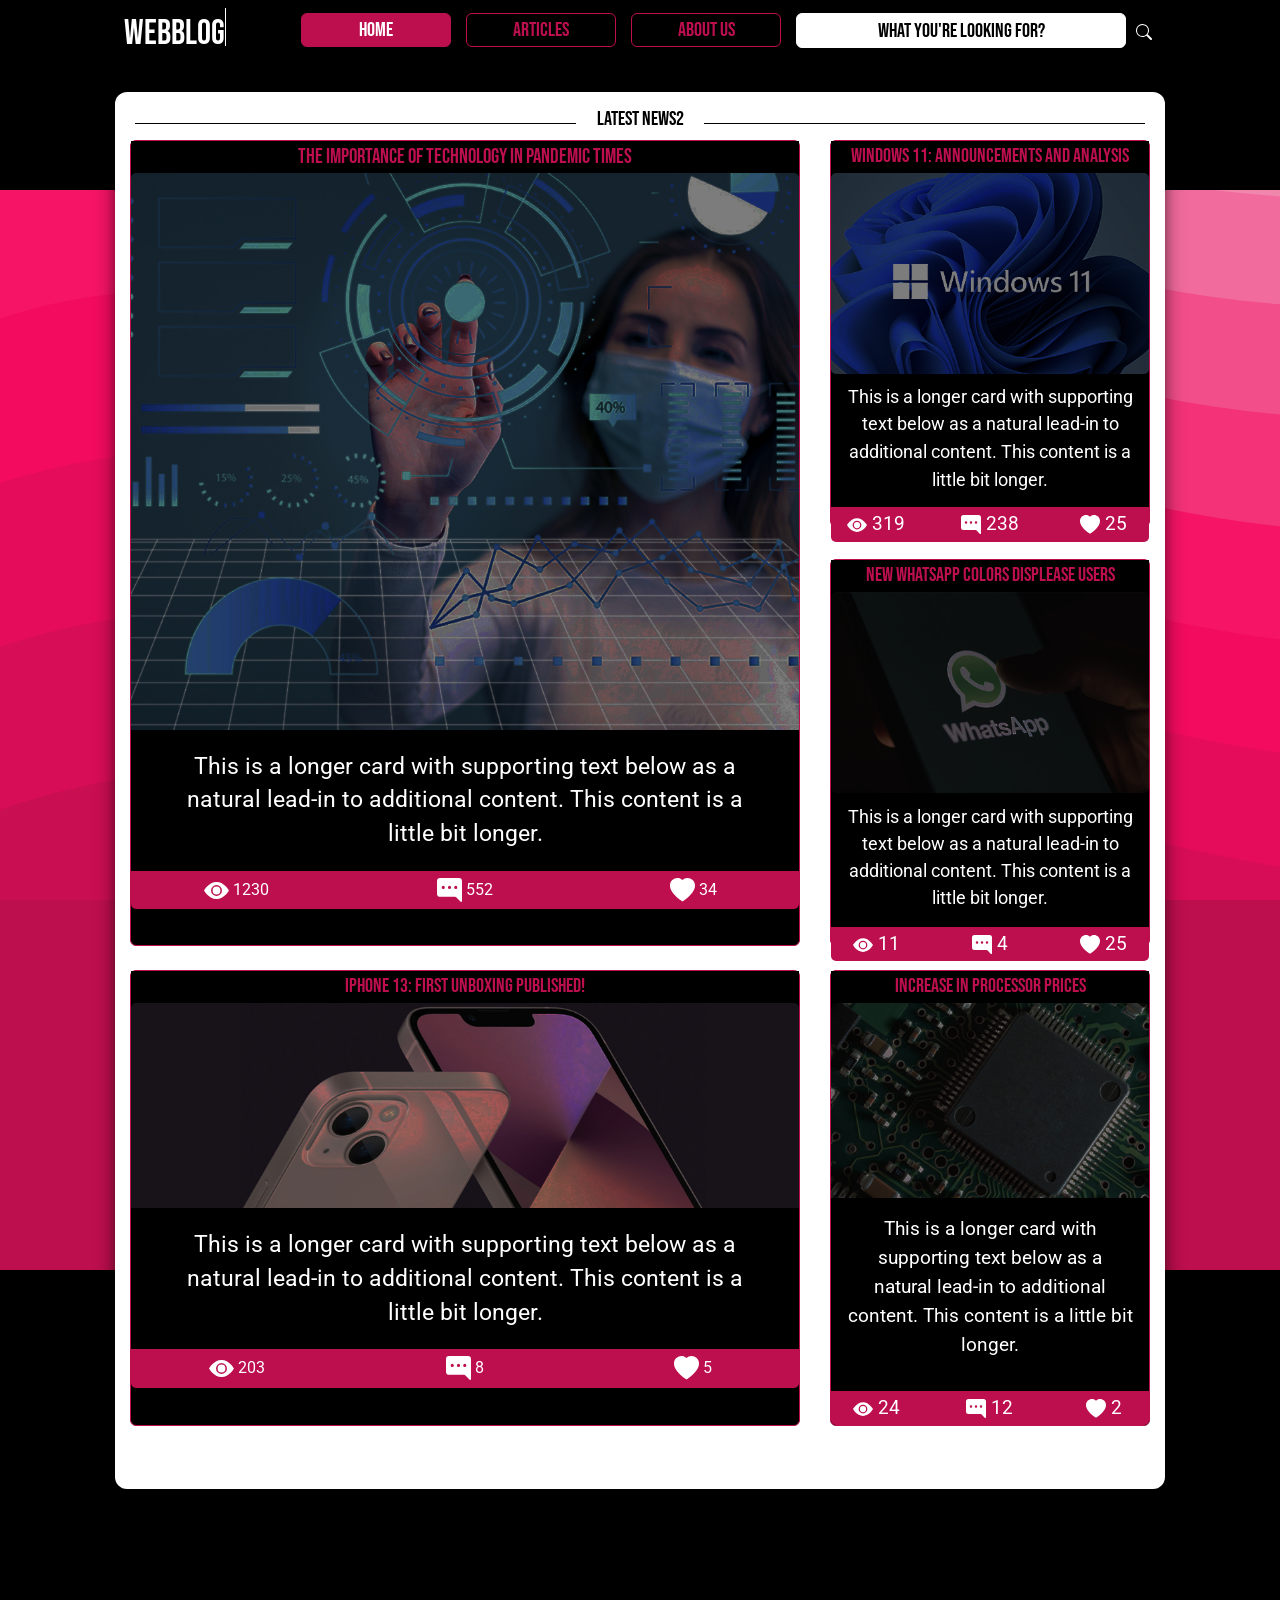
<file: index.html>
<!DOCTYPE html>
<html lang="en">

<head>
    <meta charset="UTF-8">
    <meta http-equiv="X-UA-Compatible" content="IE=edge">
    <meta name="viewport" content="width=device-width, initial-scale=1.0">
    <!-- MetaTags -->
    <meta charset="utf-8">
    <meta name="viewport" content="width=device-width, initial-scale=1, shrink-to-fit=no">
    <!-- Estilização CSS (Bootstrap) -->
    <!-- Componentes Gerais -->
    <link rel="stylesheet" href="bootstrap/css/bootstrap.min.css">
    <!-- Sistema de Grid do Bootstrap -->
    <link rel="stylesheet" href="bootstrap/css/bootstrap-grid.min.css">
    <!-- Estilização Manual (style.css) -->
    <link rel="stylesheet" href="style.css">
    <title>WebBlog</title>
    <!-- Fontes -->
    <link rel="preconnect" href="https://fonts.googleapis.com">
    <link rel="preconnect" href="https://fonts.gstatic.com" crossorigin>
    <link href="https://fonts.googleapis.com/css2?family=Bebas+Neue&display=swap" rel="stylesheet">
    <link rel="preconnect" href="https://fonts.googleapis.com">
    <link rel="preconnect" href="https://fonts.gstatic.com" crossorigin>
    <link href="https://fonts.googleapis.com/css2?family=Roboto:wght@300&display=swap" rel="stylesheet">
</head>

<body>

    <!--Cabeçalho-->
    <div id="nav" role="navigation">
        <div class="main" role="region">
            <!-- Navbar -->
            <nav class="navbar navbar-trasparent bg-none" style="margin-left: -22px;">
                <!-- Logo -->
                <div class="nome" role="region">
                    <div class="container-fluid" role="region">
                        <span id="logo" class="typing-animation cursor" role="region">WebBlog</span>
                    </div>
                </div>
                <!-- Links -->
                <div class="link" role="region">
                    <div class="row" role="row">
                        <!-- Home -->
                        <div class="nav-item" role="region">
                            <form style="margin-right: 15px;" role="region">
                                <button id="btndisable" aria-placeholder="Home" role="button" type="button" style="background-color: #BD0F4E; color: white">Home</button>
                            </form>
                        </div>
                        <!-- Articles -->
                        <div class="nav-item" role="region">
                            <form style="margin-right: 15px;" role="region">
                                <a href="article.html"><button id="btentrar" aria-placeholder="Articles" role="button" type="button">Articles</button></a>
                            </form>
                        </div>
                        <!-- About Us -->
                        <div class="nav-item" role="region">
                            <form style="margin-right: 75px;" role="region">
                                <a href="about.html"><button id="btentrar" aria-placeholder="About Us" role="button"
                                        type="button">About Us</button></a>
                            </form>
                        </div>
                        <!-- InputPesquisa -->
                        <div class="nav-item" role="region">
                            <input class="inputPesquisa" role="textbox" placeholder="What you're looking for?" style="margin-left: 15px;">
                            <a href="index.html"><button id="lupa" role="search" type="button"><span><svg
                                            xmlns="http://www.w3.org/2000/svg" width="16" height="16"
                                            fill="currentColor" class="bi bi-search" viewBox="0 0 16 16">
                                            <path
                                                d="M11.742 10.344a6.5 6.5 0 1 0-1.397 1.398h-.001c.03.04.062.078.098.115l3.85 3.85a1 1 0 0 0 1.415-1.414l-3.85-3.85a1.007 1.007 0 0 0-.115-.1zM12 6.5a5.5 5.5 0 1 1-11 0 5.5 5.5 0 0 1 11 0z">
                                            </path>
                                        </svg></span></button></a>
                        </div>
                    </div>
                </div>
            </nav>
        </div>
    </div>

    <!--Rodapé-->
    <footer>
    </footer>

    <!--Corpo-->
    <div id="body" role="region">
        <div class="main" role="main">
            <!--Container-->
            <div id="container" role="region">
                <!-- Sessão "Últimas Noticias" -->
                <div class="row" role="region">
                    <!--Linha Esquerda-->
                    <hr style=" background-color: black; color: black; size: 50%; width: 42%;">
                    <h2>Latest News2</h2>
                    <!--Linha Direita-->
                    <hr style="background-color: black; color: black; size: 50%; width: 42%;">
                </div>
                <!-- Cards Artigos -- Linha 1 -->
                <div class="row" id="center" role="region">

                    <!--Col-8-->
                    <div class="col-md-8" id="center" role="region">
                        <!-- Card -- "Tecnologia e Pandemia" -->
                        <div class="card" role="article">
                            <!-- Cabeçalho do Card -->
                            <div class="cardTop" role="region">
                                <a href="article.html">
                                    <p id="titulo" role="text">The importance of technology in pandemic times</p>
                                </a>
                            </div>
                            <!-- Imagem do Card -->
                            <a href="article.html"><img id="sombra" src="img/art1.png" role="img" alt="Woman with mask using a system" id="center" width="100%" style="border-radius: 5px;"></a>
                            <!-- Corpo do Card -->
                            <div class="cardCorpo" role="region">
                                <p id="text" role="text">This is a longer card with supporting text below as a natural lead-in to additional content. This content is a little bit longer.</p>
                            </div>
                            <!-- Rodapé do Card-"Barra de Favoritos" -->
                            <div class="cardFav" id="center" role="region">
                                <!--Ícones Divisões-->
                                <div class="row" role="row">
                                    <!--Visualizações-->
                                    <div class="col-md-4" style="text-align: center;" role="region">
                                        <!--Ícone Olho-->
                                        <span role="region">
                                            <svg xmlns="http://www.w3.org/2000/svg" width="25" height="25"
                                                fill="currentColor" class="bi bi-eye-fill" viewBox="0 0 16 16">
                                                <path d="M10.5 8a2.5 2.5 0 1 1-5 0 2.5 2.5 0 0 1 5 0z" />
                                                <path
                                                    d="M0 8s3-5.5 8-5.5S16 8 16 8s-3 5.5-8 5.5S0 8 0 8zm8 3.5a3.5 3.5 0 1 0 0-7 3.5 3.5 0 0 0 0 7z" />
                                            </svg> 1230
                                        </span>
                                    </div>
                                    <!--Comentários-->
                                    <div class="col-md-4" style="text-align: center;" role="region">
                                        <!--Ícone Chat-->
                                        <span role="region">
                                            <svg xmlns="http://www.w3.org/2000/svg " width="25 " height="25 "
                                                fill="currentColor " class="bi bi-chat-right-dots-fill "
                                                viewBox="0 0 16 16 ">
                                                <path
                                                    d="M16 2a2 2 0 0 0-2-2H2a2 2 0 0 0-2 2v8a2 2 0 0 0 2 2h9.586a1 1 0 0 1 .707.293l2.853 2.853a.5.5 0 0 0 .854-.353V2zM5 6a1 1 0 1 1-2 0 1 1 0 0 1 2 0zm4 0a1 1 0 1 1-2 0 1 1 0 0 1 2 0zm3 1a1 1 0 1 1 0-2 1 1 0 0 1 0 2z " />
                                            </svg> 552
                                        </span>
                                    </div>
                                    <!--Corações-->
                                    <div class="col-md-4 " style="text-align: center; " role="region">
                                        <!--Ícone Coração-->
                                        <span role="region"><svg xmlns="http://www.w3.org/2000/svg " width="25 " height="25 "
                                                fill="currentColor " class="bi bi-heart-fill " viewBox="0 0 16 16 ">
                                                <path fill-rule="evenodd "
                                                    d="M8 1.314C12.438-3.248 23.534 4.735 8 15-7.534 4.736 3.562-3.248 8 1.314z " />
                                            </svg> 34</span>
                                    </div>
                                </div>
                            </div>
                        </div>
                    </div>

                    <!--Col-4 -- "Cards Laterais"-->
                    <div class="col-md-4 " id="center " role="region">

                        <!--Card -- "Windows 11"-->
                        <div class="card2 " role="article">
                            <!--Cabeçalho do Card-->
                            <div class="cardTop " role="region">
                                <p role="text">Windows 11: Announcements And Analysis</p>
                            </div>
                            <!--Imagem do Card-->
                            <a href="index.html "><img src="img/art2.png " id="sombra" role="img" alt="windows 11 image" id="center " width="100% " style="border-radius: 5px; "></a>
                            <!--Corpo do Card-->
                            <div class="cardCorpo " role="region">
                                <p id="text2" role="text">This is a longer card with supporting text below as a natural lead-in to additional content. This content is a little bit longer.</p>
                            </div>
                            <!-- Rodapé do Card-"Barra de Favoritos" -->
                            <div class="cardFav2 " id="center" role="region">
                                <!--Ícones Divisões-->
                                <div class="row" role="row">
                                    <!--Visualizações-->
                                    <div class="col-md-4 " style="text-align: center; " role="region">
                                        <!--Ícone Olho-->
                                        <span role="region"><svg xmlns="http://www.w3.org/2000/svg " width="20 " height="20 "
                                                fill="currentColor " class="bi bi-eye-fill " viewBox="0 0 16 16 ">
                                                <path d="M10.5 8a2.5 2.5 0 1 1-5 0 2.5 2.5 0 0 1 5 0z " />
                                                <path
                                                    d="M0 8s3-5.5 8-5.5S16 8 16 8s-3 5.5-8 5.5S0 8 0 8zm8 3.5a3.5 3.5 0 1 0 0-7 3.5 3.5 0 0 0 0 7z " />
                                            </svg> 319</span>
                                    </div>
                                    <!--Comentários-->
                                    <div class="col-md-4 " style="text-align: center; " role="region" ">
                                        <!--Ícone Chat-->
                                        <span role="region "><svg xmlns=" http://www.w3.org/2000/svg " width=" 20 " height=" 20 " fill=" currentColor " class=" bi bi-chat-right-dots-fill " viewBox=" 0 0 16 16 ">
                                            <path d=" M16 2a2 2 0 0 0-2-2H2a2 2 0 0 0-2 2v8a2 2 0 0 0 2 2h9.586a1 1 0 0 1 .707.293l2.853 2.853a.5.5 0 0 0 .854-.353V2zM5 6a1 1 0 1 1-2 0 1 1 0 0 1 2 0zm4 0a1 1 0 1 1-2 0 1 1 0 0 1 2 0zm3 1a1 1 0 1 1 0-2
                                        1 1 0 0 1 0 2z "/>
                                          </svg> 238</span>
                                    </div>
                                    <!--Corações-->
                                    <div class=" col-md-4 " style="text-align: center; " role="region ">
                                       <!--Ícone Coração-->
                                        <span role="region "><svg xmlns=" http://www.w3.org/2000/svg " width=" 20 " height=" 20 " fill=" currentColor " class=" bi bi-heart-fill " viewBox=" 0 0 16 16 ">
                                            <path fill-rule=" evenodd " d=" M8 1.314C12.438-3.248 23.534 4.735 8 15-7.534 4.736 3.562-3.248 8 1.314z "/>
                                          </svg> 25</span>
                                    </div>
                                </div>
                            </div>
                        </div>

                        <!--Espaçamento para alinhar o tamanhos dos cards-->
                        <div class=" espaco "></div>
                        
                        <!--Card -- "WhatsApp "-->
                        <div class=" card2 " role="article ">
                            <!--Cabeçalho do Card-->
                            <div class=" cardTop " role="region ">
                                <p role="text ">New WhatsApp colors displease users</p>
                            </div>
                            <!--Imagem do Card-->
                            <a href=" index.html "><img role="img " id="sombra " alt="Whatsapp app image with new color update " src=" img/art3.png " id=" center " width=" 100% " style=" border-radius: 5px; "></a>
                            <!--Corpo do Card-->
                            <div class=" cardCorpo " role="region ">
                                <p id=" text2 " role="text " style=" font-family: 'Roboto' , sans-serif; font-size: 2vh; margin-top: 5%; margin: 5%; ">This is a longer card with supporting text below as a natural lead-in to additional content. This content is a little bit longer.</p>
                            </div>
                            <!-- Rodapé do Card-"Barra de Favoritos " -->                            
                            <div class=" cardFav2 " id=" center " role="region ">
                                <!--Ícones Divisões-->                                
                                <div class=" row " role="row ">
                                    <!--Visualizações-->
                                    <div class=" col-md-4 " style=" text-align: center; " role="region ">
                                        <!--Ícone Olho-->
                                        <span role="region "><svg xmlns=" http://www.w3.org/2000/svg " width=" 20 " height=" 20 " fill=" currentColor " class=" bi bi-eye-fill " viewBox=" 0 0 16 16 ">
                                            <path d=" M10.5 8a2.5 2.5 0 1 1-5 0 2.5 2.5 0 0 1 5 0z "/>
                                            <path d=" M0 8s3-5.5 8-5.5S16 8 16 8s-3 5.5-8 5.5S0 8 0 8zm8 3.5a3.5 3.5 0 1 0 0-7 3.5 3.5 0 0 0 0 7z "/>
                                          </svg> 11</span>
                                    </div>
                                    <!--Comentários-->
                                    <div class=" col-md-4 " style=" text-align: center; " " role="region">
                                        <!--Ícone Chat-->
                                        <span role="region"><svg xmlns="http://www.w3.org/2000/svg " width="20 " height="20 "
                                                fill="currentColor " class="bi bi-chat-right-dots-fill "
                                                viewBox="0 0 16 16 ">
                                                <path d="M16 2a2 2 0 0 0-2-2H2a2 2 0 0 0-2 2v8a2 2 0 0 0 2 2h9.586a1 1 0 0 1 .707.293l2.853 2.853a.5.5 0 0 0 .854-.353V2zM5 6a1 1 0 1 1-2 0 1 1 0 0 1 2 0zm4 0a1 1 0 1 1-2 0 1 1 0 0 1 2 0zm3 1a1 1 0 1 1 0-2
                                        1 1 0 0 1 0 2z " />
                                            </svg> 4</span>
                                    </div>
                                    <!--Corações-->
                                    <div class="col-md-4 " style="text-align: center; " role="region">
                                        <!--Ícone Coração-->
                                        <span role="region"><svg xmlns="http://www.w3.org/2000/svg " width="20 " height="20 "
                                                fill="currentColor " class="bi bi-heart-fill " viewBox="0 0 16 16 ">
                                                <path fill-rule="evenodd "
                                                    d="M8 1.314C12.438-3.248 23.534 4.735 8 15-7.534 4.736 3.562-3.248 8 1.314z " />
                                            </svg> 25</span>
                                    </div>
                                </div>
                            </div>
                        </div>

                    </div>

                </div><br>
                <!-- Cards Artigos -- Linha 2 -->
                <div class="row " id="center " role="region">
                    <!--Col-8-->
                    <div class="col-md-8 " id="center " role="region">

                        <!-- Card -- "Iphone 13" -->
                        <div class="card " role="article">
                            <!--Cabeçalho do Card-->
                            <div class="cardTop " role="region">
                                <p role="text">iPhone 13: first unboxing published!</p>
                            </div>
                            <!--Imagem do Card-->
                            <a href="index.html "><img role="img" id="sombra" alt="Iphone 13 Image" src="img/art4.png " id="center " width="100% " style="border-radius: 5px; "></a>
                            <!--Corpo do Card-->
                            <div class="cardCorpo" role="region">
                                <p role="text" id="text">This is a longer card with supporting text below as a natural lead-in to additional content. This content is a little bit longer.</p>
                            </div>
                            <!-- Rodapé do Card-"Barra de Favoritos" -->
                            <div class="cardFav" id="center" role="region">
                                <!--Ícones Divisões-->
                                <div class="row" role="row">
                                    <!--Visualizações-->
                                    <div class="col-md-4" style="text-align: center;" role="region">
                                        <!--Ícone Olho-->
                                        <span role="region"><svg xmlns="http://www.w3.org/2000/svg" width="25" height="25"
                                                fill="currentColor" class="bi bi-eye-fill" viewBox="0 0 16 16">
                                                <path d="M10.5 8a2.5 2.5 0 1 1-5 0 2.5 2.5 0 0 1 5 0z" />
                                                <path
                                                    d="M0 8s3-5.5 8-5.5S16 8 16 8s-3 5.5-8 5.5S0 8 0 8zm8 3.5a3.5 3.5 0 1 0 0-7 3.5 3.5 0 0 0 0 7z" />
                                            </svg> 203</span>
                                    </div>
                                    <!--Comentários-->
                                    <div class="col-md-4" style="text-align: center;" role="region">
                                        <!--Ícone Chat-->
                                        <span role="region"><svg xmlns="http://www.w3.org/2000/svg " width="25 " height="25 "
                                                fill="currentColor " class="bi bi-chat-right-dots-fill "
                                                viewBox="0 0 16 16 ">
                                                <path d="M16 2a2 2 0 0 0-2-2H2a2 2 0 0 0-2 2v8a2 2 0 0 0 2 2h9.586a1 1 0 0 1 .707.293l2.853 2.853a.5.5 0 0 0 .854-.353V2zM5 6a1 1 0 1 1-2 0 1 1 0 0 1 2 0zm4 0a1 1 0 1 1-2 0 1 1 0 0 1 2 0zm3 1a1 1 0 1 1 0-2
                                        1 1 0 0 1 0 2z " />
                                            </svg> 8</span>
                                    </div>
                                    <!--Corações-->
                                    <div class="col-md-4 " style="text-align: center; " role="region">
                                        <!--Ícone Coração-->
                                        <span role="region"><svg xmlns="http://www.w3.org/2000/svg " width="25 " height="25 "
                                                fill="currentColor " class="bi bi-heart-fill " viewBox="0 0 16 16 ">
                                                <path fill-rule="evenodd "
                                                    d="M8 1.314C12.438-3.248 23.534 4.735 8 15-7.534 4.736 3.562-3.248 8 1.314z " />
                                            </svg> 5</span>
                                    </div>
                                </div>
                            </div>
                        </div>

                    </div>
                    <!--Col-4-->
                    <div class="col-md-4 " id="center " role="region">
                        <!-- Card -- "Processadores" -->
                        <div class="card " role="article">
                            <!--Cabeçalho do Card-->
                            <div class="cardTop " role="region">
                                <p role="text">increase in processor prices</p>
                            </div>
                            <!--Imagem do Card-->
                            <a href="index.html "><img role="img" id="sombra" alt="Processor image" src="img/art5.png " id="center " width="100% " style="border-radius: 5px; "></a>
                            <!--Corpo do Card-->
                            <div class="cardCorpo" role="region">
                                <p role="text" id="text" style="font-family: 'Roboto', sans-serif; font-size: 2.15vh; margin-top: 5%; margin: 5%; ">
                                    This is a longer card with supporting text below as a natural lead-in to additional content. This content is a little bit longer.</p>
                            </div>
                            <!--Cabeçalho do Card-->
                            <div class="cardFav2" id="center" style="margin-top: 5%;" role="region">
                                <!--Ícones Divisões-->
                                <div class=" row " role="row">
                                    <!--Visualizações-->
                                    <div class="col-md-4 " style="text-align: center; " role="region">
                                        <!--Ícone Olho-->
                                        <span role="region"><svg xmlns="http://www.w3.org/2000/svg " width="20 " height="20 "
                                                fill="currentColor " class="bi bi-eye-fill " viewBox="0 0 16 16 ">
                                                <path d="M10.5 8a2.5 2.5 0 1 1-5 0 2.5 2.5 0 0 1 5 0z " />
                                                <path
                                                    d="M0 8s3-5.5 8-5.5S16 8 16 8s-3 5.5-8 5.5S0 8 0 8zm8 3.5a3.5 3.5 0 1 0 0-7 3.5 3.5 0 0 0 0 7z " />
                                            </svg> 24</span>
                                    </div>
                                    <!--Comentários-->
                                    <div class="col-md-4 " style="text-align: center; " role="region">
                                        <!--ícone Chat-->
                                        <span role="region"><svg xmlns="http://www.w3.org/2000/svg " width="20 " height="20 "
                                                fill="currentColor " class="bi bi-chat-right-dots-fill "
                                                viewBox="0 0 16 16 ">
                                                <path d="M16 2a2 2 0 0 0-2-2H2a2 2 0 0 0-2 2v8a2 2 0 0 0 2 2h9.586a1 1 0 0 1 .707.293l2.853 2.853a.5.5 0 0 0 .854-.353V2zM5 6a1 1 0 1 1-2 0 1 1 0 0 1 2 0zm4 0a1 1 0 1 1-2 0 1 1 0 0 1 2 0zm3 1a1 1 0 1 1 0-2
                                1 1 0 0 1 0 2z " />
                                            </svg> 12</span>
                                    </div>
                                    <!--Corações-->
                                    <div class="col-md-4 " style="text-align: center; " role="region">
                                        <!--Ícone Coração-->
                                        <span role="region"><svg xmlns="http://www.w3.org/2000/svg " width="20 " height="20 "
                                                fill="currentColor " class="bi bi-heart-fill " viewBox="0 0 16 16 ">
                                                <path fill-rule="evenodd "
                                                    d="M8 1.314C12.438-3.248 23.534 4.735 8 15-7.534 4.736 3.562-3.248 8 1.314z " />
                                            </svg> 2</span>
                                    </div>
                                </div>
                            </div>
                        </div>
                    </div>
                </div>
                <br><br>
            </div>
        </div>
    </div>

    <!-- Chamando bibliotecas e páginas js -->
    <!-- Bibliotecas do JQuery (Faz as Animações) -->
    <script src="https://cdnjs.cloudflare.com/ajax/libs/jquery/3.6.0/jquery.slim.min.js " integrity="sha512-6ORWJX/LrnSjBzwefdNUyLCMTIsGoNP6NftMy2UAm1JBm6PRZCO1d7OHBStWpVFZLO+RerTvqX/Z9mBFfCJZ4A==" crossorigin=" anonymous " referrerpolicy="no-referrer "></script>
    <!-- JavaScript (Bootstrap) -->
    <!-- JS Geral -->
    <script src="bootstrap/js/bootstrap.min.js "></script>
    <!-- JS Dropdown -->
    <script src="bootstrap/js/bootstrap.bundle.min.js "></script>
</body>

</html>
</file>
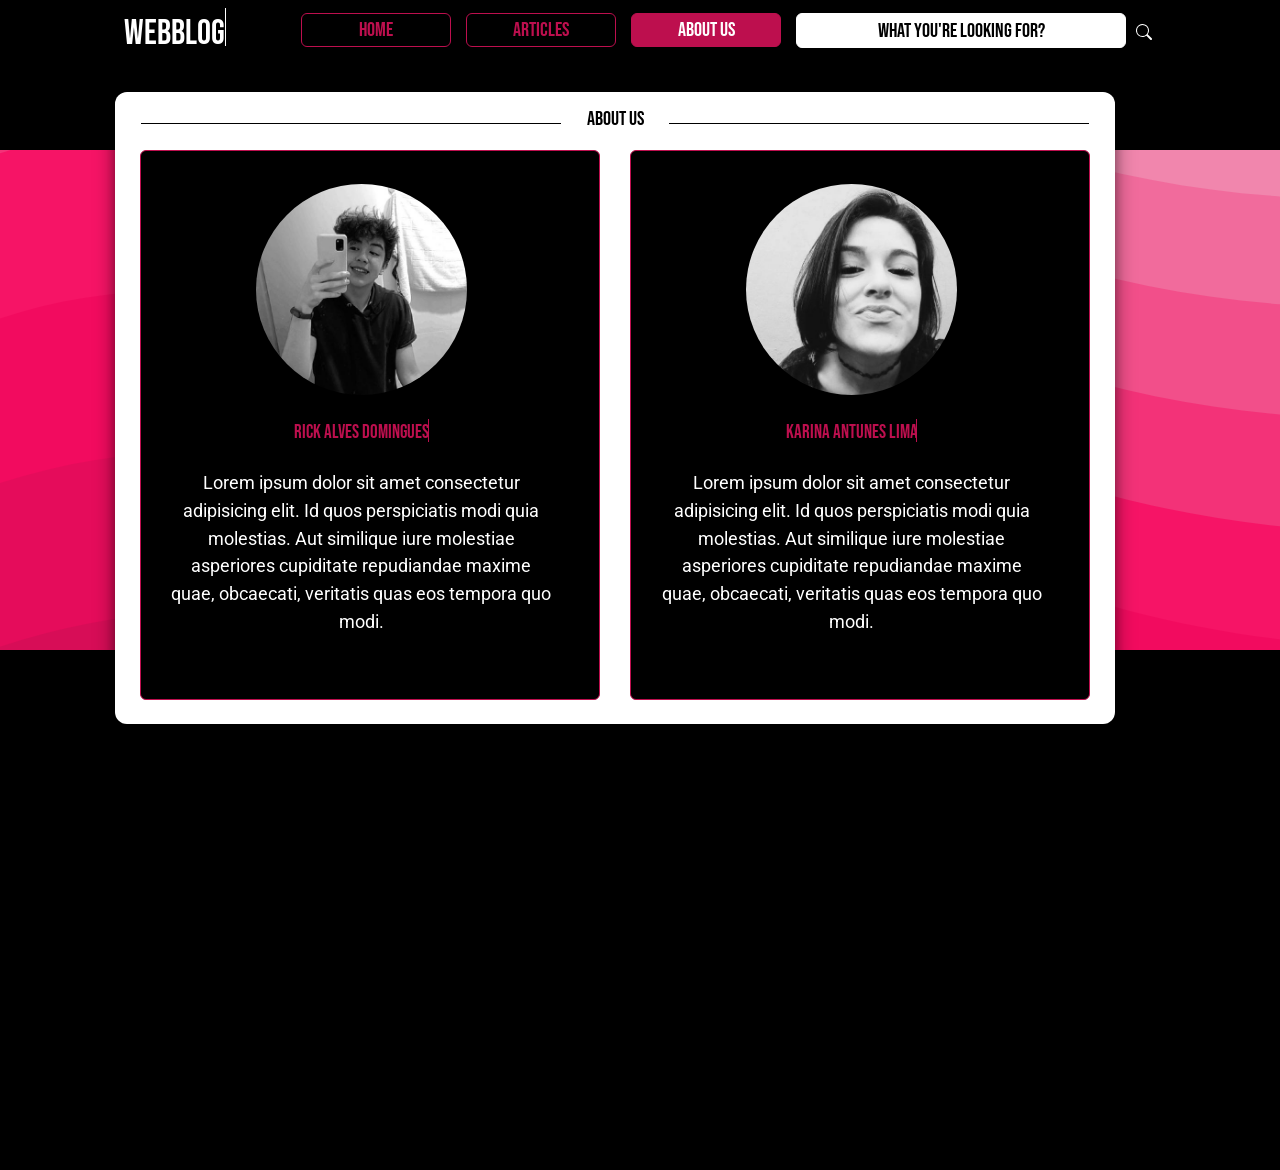
<file: about.html>
<!DOCTYPE html>
<html lang="en">

<head>
    <meta charset="UTF-8">
    <meta http-equiv="X-UA-Compatible" content="IE=edge">
    <meta name="viewport" content="width=device-width, initial-scale=1.0">
    <!-- MetaTags -->
    <meta charset="utf-8">
    <meta name="viewport" content="width=device-width, initial-scale=1, shrink-to-fit=no">
    <!-- Estilização CSS (Bootstrap) -->
    <!-- Componentes Gerais -->
    <link rel="stylesheet" href="bootstrap/css/bootstrap.min.css">
    <!-- Sistema de Grid do Bootstrap -->
    <link rel="stylesheet" href="bootstrap/css/bootstrap-grid.min.css">
    <!-- Estilização Manual (style.css) -->
    <link rel="stylesheet" href="style.css">
    <title>WebBlog</title>
    <!-- Fontes -->
    <link rel="preconnect" href="https://fonts.googleapis.com">
    <link rel="preconnect" href="https://fonts.gstatic.com" crossorigin>
    <link href="https://fonts.googleapis.com/css2?family=Bebas+Neue&display=swap" rel="stylesheet">
    <link rel="preconnect" href="https://fonts.googleapis.com">
    <link rel="preconnect" href="https://fonts.gstatic.com" crossorigin>
    <link href="https://fonts.googleapis.com/css2?family=Roboto:wght@300&display=swap" rel="stylesheet">
</head>

<body>

    <!--Cabeçalho-->
    <div id="nav" role="navigation">
        <div class="main" role="region">
            <!-- Navbar -->
            <nav class="navbar navbar-trasparent bg-none" style="margin-left: -22px;">
                <!-- Logo -->
                <div class="nome" role="region">
                    <div class="container-fluid" role="region">
                        <span id="logo" class="typing-animation cursor" role="region">WebBlog</span>
                    </div>
                </div>
                <!-- Links -->
                <div class="link" role="region">
                    <div class="row" role="row">
                        <!-- Home -->
                        <div class="nav-item" role="region">
                            <form style="margin-right: 15px;" role="region">
                                <a href="index.html"><button id="btentrar" aria-placeholder="Home" role="button"
                                        type="button">Home</button></a>
                            </form>
                        </div>
                        <!-- Articles -->
                        <div class="nav-item" role="region">
                            <form style="margin-right: 15px;" role="region">
                                <a href="article.html"><button id="btentrar" aria-placeholder="Articles" role="button" type="button">Articles</button></a>
                            </form>
                        </div>
                        <!-- About Us -->
                        <div class="nav-item" role="region">
                            <form style="margin-right: 75px;" role="region">
                                <a href="about.html"><button id="btndisable" aria-placeholder="About Us" role="button"
                                        type="button">About Us</button></a>
                            </form>
                        </div>
                        <!-- InputPesquisa -->
                        <div class="nav-item" role="region">
                            <input class="inputPesquisa" role="textbox" placeholder="What you're looking for?" style="margin-left: 15px;">
                            <a href="index.html"><button id="lupa" role="search" type="button"><span><svg
                                            xmlns="http://www.w3.org/2000/svg" width="16" height="16"
                                            fill="currentColor" class="bi bi-search" viewBox="0 0 16 16">
                                            <path
                                                d="M11.742 10.344a6.5 6.5 0 1 0-1.397 1.398h-.001c.03.04.062.078.098.115l3.85 3.85a1 1 0 0 0 1.415-1.414l-3.85-3.85a1.007 1.007 0 0 0-.115-.1zM12 6.5a5.5 5.5 0 1 1-11 0 5.5 5.5 0 0 1 11 0z">
                                            </path>
                                        </svg></span></button></a>
                        </div>
                    </div>
                </div>
            </nav>
        </div>
    </div>

    <!--Rodapé-->
    <footer id="footerAbout">
    </footer>

    <!--Corpo-->
    <div id="bodyAbout" role="region">
        <div class="main" role="main">

            <!--Container-->
            <div id="containerAbout" role="region">

                <!--About Us-->
                <div class="row">
                    <hr style=" background-color: black; color: black; size: 50%; width: 42%;">
                    <h2>About Us</h2>
                    <hr style="background-color: black; color: black; size: 50%; width: 42%;">
                </div>

                <!--Cards-->
                <div class="row" id="center" style="padding: 1%;">

                    <!-- Card 1 -->
                    <div class="col-md-6" id="center" style="width: 100%;">
                        <div class="card4">
                            <div class="cardTopAbout">
                                <br>
                                <img id="center" src="img/rick.png" width="50%" style="border-radius: 100%;">
                                <!-- Nome Animado-->
                                <div>
                                    <br>
                                    <span id="nomeAnimado" class="typing-animation2 cursor2" role="region">Rick Alves Domingues</span>
                                    <br>
                                </div>
                                <!--Descrição-->
                                <p id="text2" style="color: white;">Lorem ipsum dolor sit amet consectetur adipisicing elit. Id quos perspiciatis modi quia molestias. Aut similique iure molestiae asperiores cupiditate repudiandae maxime quae, obcaecati, veritatis quas eos tempora quo modi.</p>
                            </div>
                        </div>
                    </div>

                    <!-- Card 2 -->
                    <div class="col-md-6" id="center" style="width: 100%;">
                        <div class="card4">
                            <div class="cardTopAbout">
                                <br>
                                <img id="center" src="img/karina.jpg" width="50%" style="border-radius: 100%;">
                                <!-- Nome Animado-->
                                <div>
                                    <br>
                                    <span id="nomeAnimado" class="typing-animation3 cursor3" role="region">Karina Antunes Lima</span>
                                    <br>
                                </div>
                                <!--Descrição-->
                                <p id="text2" style="color: white;">Lorem ipsum dolor sit amet consectetur adipisicing elit. Id quos perspiciatis modi quia molestias. Aut similique iure molestiae asperiores cupiditate repudiandae maxime quae, obcaecati, veritatis quas eos tempora quo modi.</p>


                            </div>
                        </div>
                    </div>

                </div>
            </div>
        </div>
    </div>



    <!-- Chamando bibliotecas e páginas js -->
    <!-- Bibliotecas do JQuery (Faz as Animações) -->
    <script src="https://cdnjs.cloudflare.com/ajax/libs/jquery/3.6.0/jquery.slim.min.js" integrity="sha512-6ORWJX/LrnSjBzwefdNUyLCMTIsGoNP6NftMy2UAm1JBm6PRZCO1d7OHBStWpVFZLO+RerTvqX/Z9mBFfCJZ4A==" crossorigin="anonymous" referrerpolicy="no-referrer"></script>
    <!-- JavaScript (Bootstrap) -->
    <!-- JS Geral -->
    <script src="bootstrap/js/bootstrap.min.js"></script>
    <!-- JS Dropdown -->
    <script src="bootstrap/js/bootstrap.bundle.min.js"></script>
</body>

</html>
</file>
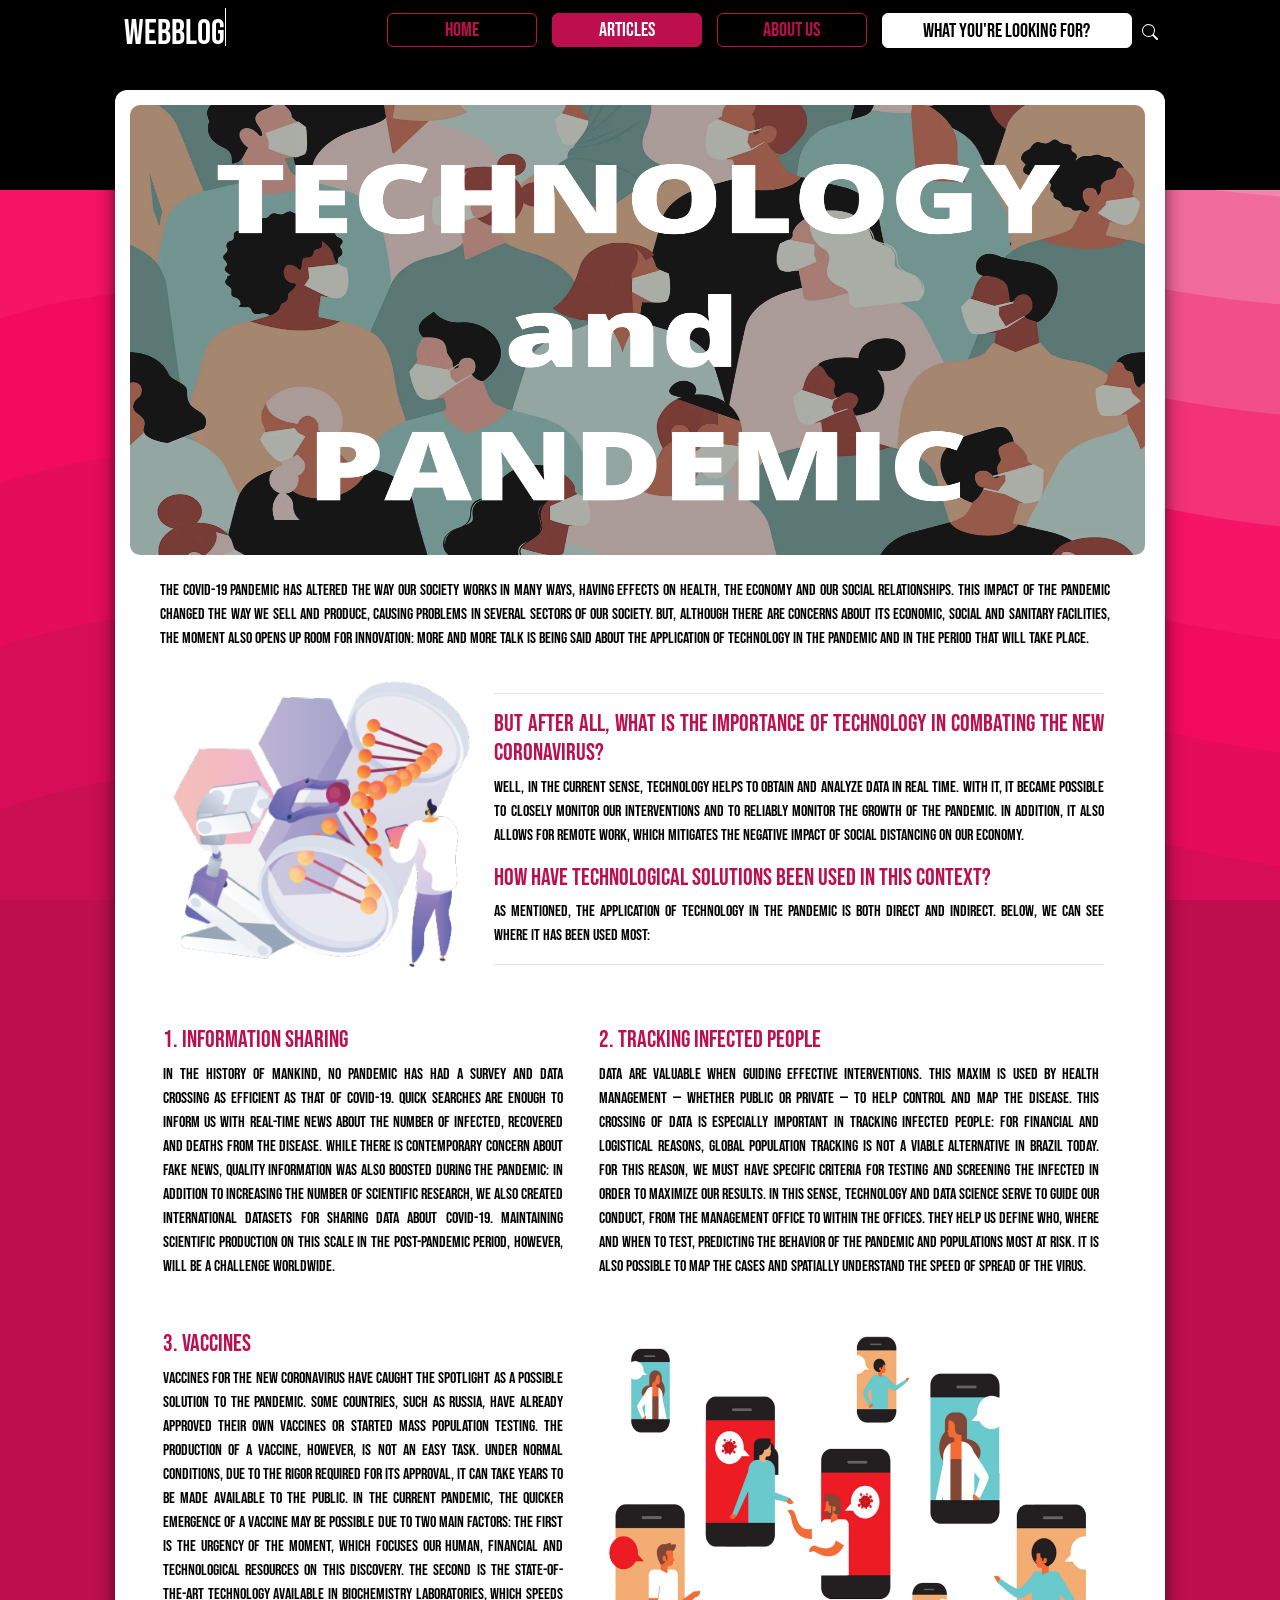
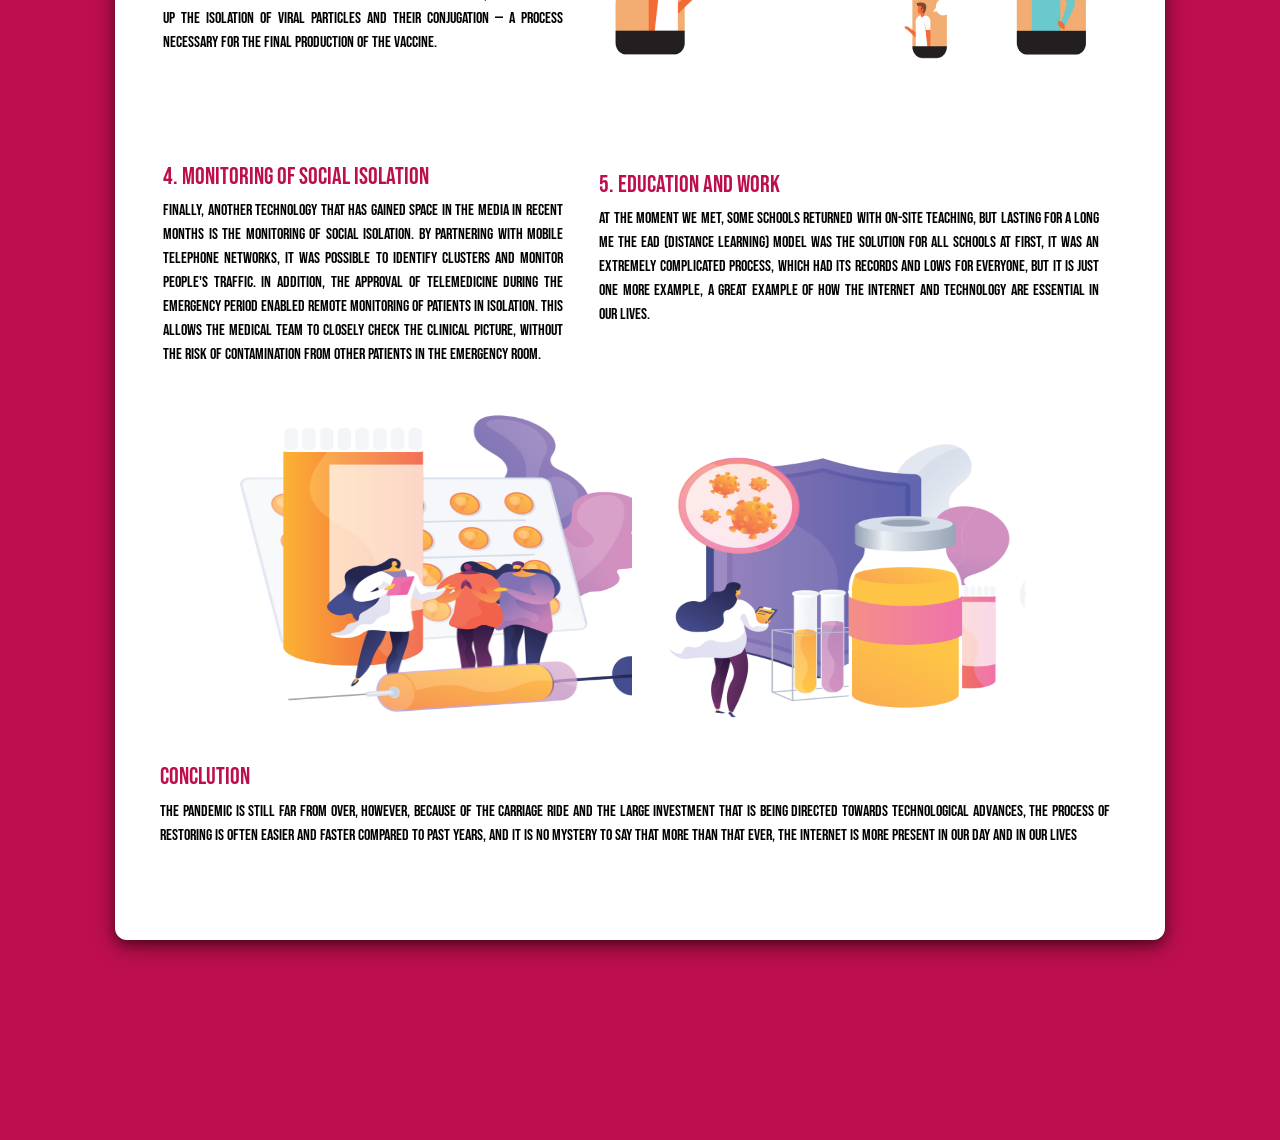
<file: article.html>
<!DOCTYPE html>
<html lang="en">

<head>
    <meta charset="UTF-8">
    <meta http-equiv="X-UA-Compatible" content="IE=edge">
    <meta name="viewport" content="width=device-width, initial-scale=1.0">
    <!-- MetaTags -->
    <meta charset="utf-8">
    <meta name="viewport" content="width=device-width, initial-scale=1, shrink-to-fit=no">
    <!-- Estilização CSS (Bootstrap) -->
    <!-- Componentes Gerais -->
    <link rel="stylesheet" href="bootstrap/css/bootstrap.min.css">
    <!-- Sistema de Grid do Bootstrap -->
    <link rel="stylesheet" href="bootstrap/css/bootstrap-grid.min.css">
    <!-- Estilização Manual (style.css) -->
    <link rel="stylesheet" href="styleForm.css">
    <title>Technoly and Pandemic</title>
    <!-- Fontes -->
    <link rel="preconnect" href="https://fonts.googleapis.com">
    <link rel="preconnect" href="https://fonts.gstatic.com" crossorigin>
    <link href="https://fonts.googleapis.com/css2?family=Bebas+Neue&display=swap" rel="stylesheet">
</head>

<body>

    <!--Cabeçalho-->
    <div id="nav" role="navigation">
        <div class="main" role="region">
            <!-- Navbar -->
            <nav class="navbar navbar-trasparent bg-none" style="margin-left: -22px;">
                <!-- Logo -->
                <div class="nome" role="region">
                    <div class="container-fluid" role="region">
                        <span id="logo" class="typing-animation cursor" role="region">WebBlog</span>
                    </div>
                </div>
                <!-- Links -->
                <div class="link" role="region">
                    <div class="row" role="row">
                        <!-- Home -->
                        <div class="nav-item" role="region">
                            <form style="margin-right: 15px;" role="region">
                                <a href="index.html"><button id="btentrar" aria-placeholder="Home" role="button"
                                        type="button">Home</button></a>
                            </form>
                        </div>
                        <!-- Articles -->
                        <div class="nav-item" role="region">
                            <form style="margin-right: 15px;" role="region">
                                <a href="article.html"><button id="btndisable" aria-placeholder="Articles" role="button" type="button">Articles</button></a>
                            </form>
                        </div>
                        <!-- About Us -->
                        <div class="nav-item" role="region">
                            <form style="margin-right: 75px;" role="region">
                                <a href="about.html"><button id="btentrar" aria-placeholder="About Us" role="button"
                                        type="button">About Us</button></a>
                            </form>
                        </div>
                        <!-- InputPesquisa -->
                        <div class="nav-item" role="region">
                            <input class="inputPesquisa" role="textbox" placeholder="What you're looking for?" style="margin-left: 15px;">
                            <a href="index.html"><button id="lupa" role="search" type="button"><span><svg
                                            xmlns="http://www.w3.org/2000/svg" width="16" height="16"
                                            fill="currentColor" class="bi bi-search" viewBox="0 0 16 16">
                                            <path
                                                d="M11.742 10.344a6.5 6.5 0 1 0-1.397 1.398h-.001c.03.04.062.078.098.115l3.85 3.85a1 1 0 0 0 1.415-1.414l-3.85-3.85a1.007 1.007 0 0 0-.115-.1zM12 6.5a5.5 5.5 0 1 1-11 0 5.5 5.5 0 0 1 11 0z">
                                            </path>
                                        </svg></span></button></a>
                        </div>
                    </div>
                </div>
            </nav>
        </div>
    </div>

    <!--Rodapé-->
    <footer id="footerArticle">
    </footer>

    <!--Corpo-->
    <div id="body" role="region">
        <div class="main" role="main">
            <!--Container-->
            <div id="containerArticle" role="region">

                <!--imagem inicial-->
                <img src="img/Technology and Pandemic.png" width="1015" height="450" style="border-radius: 10px;" />
                <br><br>

                <p style="margin-left: 30px; margin-right: 40px;">The Covid-19 pandemic has altered the way our society works in many ways, having effects on health, the economy and our social relationships. This impact of the pandemic changed the way we sell and produce, causing problems in several
                    sectors of our society. But, Although there are concerns about its economic, social and sanitary facilities, the moment also opens up room for innovation: more and more talk is being said about the application of technology in the
                    pandemic and in the period that will take place.
                </p>

                <div id="conteudo1">
                    <img src="img/inicio.png" width="350" height="400" />
                </div>

                <div id="conteudo2">
                    <hr>
                    <h4>But after all, what is the importance of technology in combating the new coronavirus?</h4>

                    <p>Well, in the current sense, technology helps to obtain and analyze data in real time. With it, it became possible to closely monitor our interventions and to reliably monitor the growth of the pandemic. In addition, it also allows
                        for remote work, which mitigates the negative impact of social distancing on our economy.</p>

                    <h4>How have technological solutions been used in this context?</h4>

                    <p>As mentioned, the application of technology in the pandemic is both direct and indirect. Below, we can see where it has been used most:
                    </p>
                    <hr>
                </div>

                <!--segunda parte das divs-->
                <div id="conteudo3">
                    <h4>1. Information sharing</h4>
                    <p>In the history of mankind, no pandemic has had a survey and data crossing as efficient as that of Covid-19. Quick searches are enough to inform us with real-time news about the number of infected, recovered and deaths from the disease.
                        While there is contemporary concern about Fake News, quality information was also boosted during the pandemic: in addition to increasing the number of scientific research, we also created international datasets for sharing data
                        about Covid-19. Maintaining scientific production on this scale in the post-pandemic period, however, will be a challenge worldwide.
                    </p>

                </div>

                <div id="conteudo4">
                    <h4>2. Tracking infected people</h4>
                    <p>Data are valuable when guiding effective interventions. This maxim is used by health management — whether public or private — to help control and map the disease. This crossing of data is especially important in tracking infected people:
                        for financial and logistical reasons, global population tracking is not a viable alternative in Brazil today. For this reason, we must have specific criteria for testing and screening the infected in order to maximize our results.
                        In this sense, technology and data science serve to guide our conduct, from the management office to within the offices. They help us define who, where and when to test, predicting the behavior of the pandemic and populations most
                        at risk. It is also possible to map the cases and spatially understand the speed of spread of the virus.</p>
                </div>

                <!--terceira parte das divs-->
                <div id="conteudo5">
                    <h4>3. Vaccines</h4>
                    <p>Vaccines for the new coronavirus have caught the spotlight as a possible solution to the pandemic. Some countries, such as Russia, have already approved their own vaccines or started mass population testing. The production of a vaccine,
                        however, is not an easy task. Under normal conditions, due to the rigor required for its approval, it can take years to be made available to the public. In the current pandemic, the quicker emergence of a vaccine may be possible
                        due to two main factors: the first is the urgency of the moment, which focuses our human, financial and technological resources on this discovery. The second is the state-of-the-art technology available in biochemistry laboratories,
                        which speeds up the isolation of viral particles and their conjugation — a process necessary for the final production of the vaccine.
                    </p>
                </div>

                <div id="conteudo6">
                    <img src="img/7.png" width="510" height="330" />
                </div>

                <div id="conteudo7">
                    <h4>4. Monitoring of social isolation</h4>
                    <p>Finally, another technology that has gained space in the media in recent months is the monitoring of social isolation. By partnering with mobile telephone networks, it was possible to identify clusters and monitor people's traffic.
                        In addition, the approval of telemedicine during the emergency period enabled remote monitoring of patients in isolation. This allows the medical team to closely check the clinical picture, without the risk of contamination from
                        other patients in the emergency room.
                    </p>
                </div>

                <div id="conteudo8">
                    <h4>5. Education and Work</h4>
                    <p>At the moment we met, some schools returned with on-site teaching, but lasting for a long me the EAD (Distance Learning) model was the solution for all schools At first, it was an extremely complicated process, which had its records
                        and lows for everyone, but it is just one more example, a great example of how the internet and technology are essential in our lives.
                    </p>
                </div>

                <div id="conteudo9">
                    <img src="img/5.png" width="450" height="350" />
                </div>

                <div id="conteudo10">
                    <img src="img/2.png" width="400" height="360" />
                </div>

                <div id="conteudo11">
                    <h4>Conclution</h4>
                    <p>
                        The pandemic is still far from over, however, because of the carriage ride and the large investment that is being directed towards technological advances, the process of restoring is often easier and faster compared to past years, and it is no mystery
                        to say that more than that ever, the internet is more present in our day and in our lives
                    </p>
                </div>
            </div>
        </div>
    </div>
    </div>

    <!-- Chamando bibliotecas e páginas js -->
    <!-- Bibliotecas do JQuery (Faz as Animações) -->
    <script src="https://cdnjs.cloudflare.com/ajax/libs/jquery/3.6.0/jquery.slim.min.js" integrity="sha512-6ORWJX/LrnSjBzwefdNUyLCMTIsGoNP6NftMy2UAm1JBm6PRZCO1d7OHBStWpVFZLO+RerTvqX/Z9mBFfCJZ4A==" crossorigin="anonymous" referrerpolicy="no-referrer"></script>
    <!-- JavaScript (Bootstrap) -->
    <!-- JS Geral -->
    <script src="bootstrap/js/bootstrap.min.js"></script>
    <!-- JS Dropdown -->
    <script src="bootstrap/js/bootstrap.bundle.min.js"></script>
</body>

</html>
</file>
<file: style.css>
/* Medidas da Página */

footer {
    position: absolute;
    margin-top: 900px;
    width: 100%;
    height: 100%;
    margin-top: 80%;
    background-color: rgb(0, 0, 0);
    color: white;
}

#footerAbout {
    position: absolute;
    margin-top: 270px;
    width: 100%;
    background-color: rgb(0, 0, 0);
    color: white;
}

#body {
    background-color: #BD0F4E;
    background-image: url("data:image/svg+xml,%3Csvg xmlns='http://www.w3.org/2000/svg' width='100%' height='100%' viewBox='0 0 1600 800'%3E%3Cg %3E%3Cpath fill='%23ca0e52' d='M486 705.8c-109.3-21.8-223.4-32.2-335.3-19.4C99.5 692.1 49 703 0 719.8V800h843.8c-115.9-33.2-230.8-68.1-347.6-92.2C492.8 707.1 489.4 706.5 486 705.8z'/%3E%3Cpath fill='%23d70d57' d='M1600 0H0v719.8c49-16.8 99.5-27.8 150.7-33.5c111.9-12.7 226-2.4 335.3 19.4c3.4 0.7 6.8 1.4 10.2 2c116.8 24 231.7 59 347.6 92.2H1600V0z'/%3E%3Cpath fill='%23e50c5b' d='M478.4 581c3.2 0.8 6.4 1.7 9.5 2.5c196.2 52.5 388.7 133.5 593.5 176.6c174.2 36.6 349.5 29.2 518.6-10.2V0H0v574.9c52.3-17.6 106.5-27.7 161.1-30.9C268.4 537.4 375.7 554.2 478.4 581z'/%3E%3Cpath fill='%23f20b5f' d='M0 0v429.4c55.6-18.4 113.5-27.3 171.4-27.7c102.8-0.8 203.2 22.7 299.3 54.5c3 1 5.9 2 8.9 3c183.6 62 365.7 146.1 562.4 192.1c186.7 43.7 376.3 34.4 557.9-12.6V0H0z'/%3E%3Cpath fill='%23F61466' d='M181.8 259.4c98.2 6 191.9 35.2 281.3 72.1c2.8 1.1 5.5 2.3 8.3 3.4c171 71.6 342.7 158.5 531.3 207.7c198.8 51.8 403.4 40.8 597.3-14.8V0H0v283.2C59 263.6 120.6 255.7 181.8 259.4z'/%3E%3Cpath fill='%23f33278' d='M1600 0H0v136.3c62.3-20.9 127.7-27.5 192.2-19.2c93.6 12.1 180.5 47.7 263.3 89.6c2.6 1.3 5.1 2.6 7.7 3.9c158.4 81.1 319.7 170.9 500.3 223.2c210.5 61 430.8 49 636.6-16.6V0z'/%3E%3Cpath fill='%23f24f8a' d='M454.9 86.3C600.7 177 751.6 269.3 924.1 325c208.6 67.4 431.3 60.8 637.9-5.3c12.8-4.1 25.4-8.4 38.1-12.9V0H288.1c56 21.3 108.7 50.6 159.7 82C450.2 83.4 452.5 84.9 454.9 86.3z'/%3E%3Cpath fill='%23f16b9c' d='M1600 0H498c118.1 85.8 243.5 164.5 386.8 216.2c191.8 69.2 400 74.7 595 21.1c40.8-11.2 81.1-25.2 120.3-41.7V0z'/%3E%3Cpath fill='%23f186ad' d='M1397.5 154.8c47.2-10.6 93.6-25.3 138.6-43.8c21.7-8.9 43-18.8 63.9-29.5V0H643.4c62.9 41.7 129.7 78.2 202.1 107.4C1020.4 178.1 1214.2 196.1 1397.5 154.8z'/%3E%3Cpath fill='%23F2A0BE' d='M1315.3 72.4c75.3-12.6 148.9-37.1 216.8-72.4h-723C966.8 71 1144.7 101 1315.3 72.4z'/%3E%3C/g%3E%3C/svg%3E");
    background-attachment: fixed;
    background-size: cover;
    color: #F7F4D5;
    position: absolute;
    top: 190px;
    width: 100%;
    height: 1080px;
    padding: 2px;
    display: flex;
}

#bodyAbout {
    background-color: #BD0F4E;
    background-image: url("data:image/svg+xml,%3Csvg xmlns='http://www.w3.org/2000/svg' width='100%' height='100%' viewBox='0 0 1600 800'%3E%3Cg %3E%3Cpath fill='%23ca0e52' d='M486 705.8c-109.3-21.8-223.4-32.2-335.3-19.4C99.5 692.1 49 703 0 719.8V800h843.8c-115.9-33.2-230.8-68.1-347.6-92.2C492.8 707.1 489.4 706.5 486 705.8z'/%3E%3Cpath fill='%23d70d57' d='M1600 0H0v719.8c49-16.8 99.5-27.8 150.7-33.5c111.9-12.7 226-2.4 335.3 19.4c3.4 0.7 6.8 1.4 10.2 2c116.8 24 231.7 59 347.6 92.2H1600V0z'/%3E%3Cpath fill='%23e50c5b' d='M478.4 581c3.2 0.8 6.4 1.7 9.5 2.5c196.2 52.5 388.7 133.5 593.5 176.6c174.2 36.6 349.5 29.2 518.6-10.2V0H0v574.9c52.3-17.6 106.5-27.7 161.1-30.9C268.4 537.4 375.7 554.2 478.4 581z'/%3E%3Cpath fill='%23f20b5f' d='M0 0v429.4c55.6-18.4 113.5-27.3 171.4-27.7c102.8-0.8 203.2 22.7 299.3 54.5c3 1 5.9 2 8.9 3c183.6 62 365.7 146.1 562.4 192.1c186.7 43.7 376.3 34.4 557.9-12.6V0H0z'/%3E%3Cpath fill='%23F61466' d='M181.8 259.4c98.2 6 191.9 35.2 281.3 72.1c2.8 1.1 5.5 2.3 8.3 3.4c171 71.6 342.7 158.5 531.3 207.7c198.8 51.8 403.4 40.8 597.3-14.8V0H0v283.2C59 263.6 120.6 255.7 181.8 259.4z'/%3E%3Cpath fill='%23f33278' d='M1600 0H0v136.3c62.3-20.9 127.7-27.5 192.2-19.2c93.6 12.1 180.5 47.7 263.3 89.6c2.6 1.3 5.1 2.6 7.7 3.9c158.4 81.1 319.7 170.9 500.3 223.2c210.5 61 430.8 49 636.6-16.6V0z'/%3E%3Cpath fill='%23f24f8a' d='M454.9 86.3C600.7 177 751.6 269.3 924.1 325c208.6 67.4 431.3 60.8 637.9-5.3c12.8-4.1 25.4-8.4 38.1-12.9V0H288.1c56 21.3 108.7 50.6 159.7 82C450.2 83.4 452.5 84.9 454.9 86.3z'/%3E%3Cpath fill='%23f16b9c' d='M1600 0H498c118.1 85.8 243.5 164.5 386.8 216.2c191.8 69.2 400 74.7 595 21.1c40.8-11.2 81.1-25.2 120.3-41.7V0z'/%3E%3Cpath fill='%23f186ad' d='M1397.5 154.8c47.2-10.6 93.6-25.3 138.6-43.8c21.7-8.9 43-18.8 63.9-29.5V0H643.4c62.9 41.7 129.7 78.2 202.1 107.4C1020.4 178.1 1214.2 196.1 1397.5 154.8z'/%3E%3Cpath fill='%23F2A0BE' d='M1315.3 72.4c75.3-12.6 148.9-37.1 216.8-72.4h-723C966.8 71 1144.7 101 1315.3 72.4z'/%3E%3C/g%3E%3C/svg%3E");
    background-attachment: fixed;
    background-size: cover;
    color: #F7F4D5;
    position: absolute;
    top: 150px;
    width: 100%;
    height: 500px;
    padding: 2px;
    display: flex;
}

#nav {
    position: absolute;
    top: 0px;
    left: 0px;
    width: 100%;
    height: 250px;
    background-color: rgb(0, 0, 0);
    color: white;
}

#container {
    box-shadow: 0 4px 8px 0 rgba(0, 0, 0, 0.2), 0 6px 20px 0 rgba(0, 0, 0, 0.50);
    position: relative;
    border-radius: 12px;
    top: -100px;
    width: 1050px;
    background-color: #FFFFFF;
    padding: 15px;
}

#containerAbout {
    box-shadow: 0 4px 8px 0 rgba(0, 0, 0, 0.2), 0 6px 20px 0 rgba(0, 0, 0, 0.50);
    position: relative;
    border-radius: 12px;
    top: -60px;
    width: 1000px;
    background-color: #FFFFFF;
    padding: 15px;
}

.main {
    margin: auto;
    width: 1050px;
    display: flex;
}


/* Fontes e Escrita */

a:hover {
    text-decoration: none;
    outline: none;
}

h2 {
    font-family: 'Bebas Neue', cursive;
    font-weight: lighter;
    align-items: center;
    text-align: center;
    color: black;
    font-size: 20px;
}

#titulo {
    font-family: 'Bebas Neue', cursive;
    font-size: 21px;
    color: #BD0F4E;
}

#titulo:hover {
    color: white;
}

#text {
    font-family: 'Roboto', sans-serif;
    margin: 5%;
    font-size: 2.5vh;
    margin-top: 3%;
    margin-bottom: 3%;
}

#text2 {
    font-family: 'Roboto', sans-serif;
    margin: 4%;
    font-size: 2.05vh;
    margin-top: 5%;
    margin-bottom: 4%;
}

#text3 {
    font-family: 'Roboto', sans-serif;
    margin: 4%;
    color: aqua;
    font-size: 2.03vh;
    margin-top: 5%;
    margin-bottom: 4%;
}


/* Links */

#nome,
#link {
    display: inline-block;
}


/* Botões */

#btentrar {
    margin-left: 50%;
    font-size: 20px;
    font-family: 'Bebas Neue', cursive;
    top: 10px;
    width: 150px;
    background: transparent;
    color: #BD0F4E;
    border: 1px solid #BD0F4E;
    border-radius: 6px;
}

#btentrar:hover {
    background: #BD0F4E;
    color: white;
    cursor: pointer;
    transform: translateY(4px);
    transition: all 0.4s ease-in-out;
}

#btndisable {
    margin-left: 50%;
    font-size: 20px;
    font-family: 'Bebas Neue', cursive;
    top: 10px;
    width: 150px;
    background: #BD0F4E;
    color: white;
    border: 1px solid #BD0F4E;
    border-radius: 6px;
    cursor: auto;
}


/* Barra de Pesquisa */

.inputPesquisa {
    background: white;
    color: black;
    border: 1px solid white;
    border-radius: 6px;
    top: 10px;
    height: 35px;
    width: 330px;
    text-align: center;
    font-family: 'Bebas Neue', cursive;
    font-size: 20px;
}

.inputPesquisa:focus,
.inputPesquisa:focus,
select:focus {
    outline: 0;
}

.inputPesquisa::placeholder {
    color: black;
}


/* Lupa */

#lupa {
    display: inline-block;
    color: white;
    border: none;
    background-color: transparent;
}

#lupa:hover,
#lupa:focus {
    cursor: pointer;
    outline: 0;
    transition: all 0.2s ease-in-out;
    color: #BD0F4E;
}


/* Cards */

.card {
    width: 100%;
    margin-top: 0px;
    height: 100%;
    background-color: black;
    border: solid 1px #BD0F4E;
    border-radius: 6px;
}

.card2 {
    width: 100%;
    margin-top: 0px;
    height: 48%;
    background-color: black;
    border: solid 1px #BD0F4E;
    border-radius: 6px;
}

.card3 {
    width: 96%;
    margin-top: 0px;
    height: 100%;
    background-color: black;
    border: solid 1px #BD0F4E;
    border-radius: 6px;
}

.card4 {
    width: 100%;
    height: 550px;
    background-color: black;
    border: solid 1px #BD0F4E;
    border-radius: 6px;
}

.cardTop:hover {
    padding: 3px;
    cursor: pointer;
    transition: 0.3s all ease-in;
    border: none;
    color: white;
}

.cardCorpo {
    background-color: black;
    text-align: center;
    color: white;
    margin-top: -6px;
    height: auto;
}

.cardTop {
    background-color: black;
    text-align: center;
    color: #BD0F4E;
    display: inline-block;
    align-items: center;
    text-align: center;
    align-content: center;
    height: 33px;
    width: 100%;
    margin-bottom: -1px;
    font-family: 'Bebas Neue', cursive;
    font-size: 20px;
}

.cardTop:hover {
    background-color: #BD0F4E;
}

.cardTopAbout {
    background-color: black;
    color: #F7F4D5;
    position: absolute;
    height: auto;
    width: 90%;
    padding: 2%;
    text-align: center;
    border-radius: 12px;
}

.cardFav {
    background-color: #BD0F4E;
    text-align: center;
    color: white;
    padding: 1%;
    align-items: stretch;
    height: auto;
    border-end-start-radius: 5px;
    border-end-end-radius: 5px;
}

.cardFav2 {
    background-color: #BD0F4E;
    text-align: center;
    color: white;
    padding: 1%;
    height: auto;
    font-size: 2.1vh;
    font-family: 'Roboto', sans-serif;
    border-end-start-radius: 5px;
    border-end-end-radius: 5px;
}

#cardItem {
    margin: 3px;
    padding: 3px;
    margin-top: 2px;
    margin-bottom: 2px;
}


/* Alinhamentos e Predefinições*/

.center {
    align-items: center;
    text-align: center;
    align-content: center;
}

.espaco {
    height: 4%;
}


/* Logo */

#logo {
    font-family: 'Bebas Neue', cursive;
    font-size: 2.2em;
    white-space: nowrap;
    overflow: hidden;
}


/* Animação de Escrita Logo*/

.cursor {
    font-family: Arial, Helvetica, sans-serif;
    position: relative;
    height: 38px;
    margin-bottom: -20px;
    display: inline-block;
    font-weight: lighter;
    margin: 0 auto;
    border-right: 1px solid white;
}

.typing-animation {
    animation: blinkCursor 500ms infinite normal, typing 3s steps(10) 1s normal both;
}

@keyframes blinkCursor {
    from {
        border-right-color: white;
    }
    to {
        border-right-color: transparent;
    }
}

@keyframes typing {
    from {
        width: 0%;
    }
    to {
        width: 100%;
    }
}


/* Animação de Escrita Nomes*/

#nomeAnimado {
    font-family: 'Bebas Neue', cursive;
    font-size: 19px;
    white-space: nowrap;
    overflow: hidden;
    color: #BD0F4E;
}


/*Nome1*/

.cursor2 {
    font-family: Arial, Helvetica, sans-serif;
    position: relative;
    height: 23px;
    margin-bottom: -20px;
    display: inline-block;
    font-weight: lighter;
    margin: 0 auto;
    border-right: 1px solid #BD0F4E;
}

.typing-animation2 {
    animation: blinkCursor2 500ms infinite normal, typing2 3s steps(17) 1s normal both;
}

@keyframes blinkCursor2 {
    from {
        border-right-color: #BD0F4E;
        ;
    }
    to {
        border-right-color: transparent;
    }
}

@keyframes typing2 {
    from {
        width: 0%;
    }
    to {
        width: 32%;
    }
}


/*Nome2*/

.cursor3 {
    font-family: Arial, Helvetica, sans-serif;
    position: relative;
    height: 23px;
    margin-bottom: -20px;
    display: inline-block;
    font-weight: lighter;
    margin: 0 auto;
    border-right: 1px solid #BD0F4E;
}

.typing-animation3 {
    animation: blinkCursor3 500ms infinite normal, typing3 3s steps(17) 1s normal both;
}

@keyframes blinkCursor3 {
    from {
        border-right-color: #BD0F4E;
        ;
    }
    to {
        border-right-color: transparent;
    }
}

@keyframes typing3 {
    from {
        width: 0%;
    }
    to {
        width: 31%;
    }
}


/* "Animação de Imagem */

#sombra:hover {
    filter: saturate(0%);
    transition: all 0.5s ease-in-out;
}


/* Article */

#conteudo1,
#conteudo2 {
    display: inline-block;
}

#conteudo1 {
    width: 45%;
    background-color: #BD0F4E;
    position: relative;
    top: 0px;
    left: 20px;
    border-radius: 2px;
    z-index: 100;
    color: black;
}

#conteudo2 {
    background-color: aquamarine;
    width: 45%;
    position: relative;
    top: 0px;
    left: 6%;
    border-radius: 2px;
    z-index: 100;
    color: black;
}
</file>
<file: styleForm.css>
#nav {
    position: absolute;
    top: 0px;
    left: 0px;
    width: 100%;
    height: 250px;
    background-color: rgb(0, 0, 0);
    color: white;
}

#body {
    background-color: #BD0F4E;
    background-image: url("data:image/svg+xml,%3Csvg xmlns='http://www.w3.org/2000/svg' width='100%25' height='100%25' viewBox='0 0 1600 800'%3E%3Cg %3E%3Cpath fill='%23ca0e52' d='M486 705.8c-109.3-21.8-223.4-32.2-335.3-19.4C99.5 692.1 49 703 0 719.8V800h843.8c-115.9-33.2-230.8-68.1-347.6-92.2C492.8 707.1 489.4 706.5 486 705.8z'/%3E%3Cpath fill='%23d70d57' d='M1600 0H0v719.8c49-16.8 99.5-27.8 150.7-33.5c111.9-12.7 226-2.4 335.3 19.4c3.4 0.7 6.8 1.4 10.2 2c116.8 24 231.7 59 347.6 92.2H1600V0z'/%3E%3Cpath fill='%23e50c5b' d='M478.4 581c3.2 0.8 6.4 1.7 9.5 2.5c196.2 52.5 388.7 133.5 593.5 176.6c174.2 36.6 349.5 29.2 518.6-10.2V0H0v574.9c52.3-17.6 106.5-27.7 161.1-30.9C268.4 537.4 375.7 554.2 478.4 581z'/%3E%3Cpath fill='%23f20b5f' d='M0 0v429.4c55.6-18.4 113.5-27.3 171.4-27.7c102.8-0.8 203.2 22.7 299.3 54.5c3 1 5.9 2 8.9 3c183.6 62 365.7 146.1 562.4 192.1c186.7 43.7 376.3 34.4 557.9-12.6V0H0z'/%3E%3Cpath fill='%23F61466' d='M181.8 259.4c98.2 6 191.9 35.2 281.3 72.1c2.8 1.1 5.5 2.3 8.3 3.4c171 71.6 342.7 158.5 531.3 207.7c198.8 51.8 403.4 40.8 597.3-14.8V0H0v283.2C59 263.6 120.6 255.7 181.8 259.4z'/%3E%3Cpath fill='%23f33278' d='M1600 0H0v136.3c62.3-20.9 127.7-27.5 192.2-19.2c93.6 12.1 180.5 47.7 263.3 89.6c2.6 1.3 5.1 2.6 7.7 3.9c158.4 81.1 319.7 170.9 500.3 223.2c210.5 61 430.8 49 636.6-16.6V0z'/%3E%3Cpath fill='%23f24f8a' d='M454.9 86.3C600.7 177 751.6 269.3 924.1 325c208.6 67.4 431.3 60.8 637.9-5.3c12.8-4.1 25.4-8.4 38.1-12.9V0H288.1c56 21.3 108.7 50.6 159.7 82C450.2 83.4 452.5 84.9 454.9 86.3z'/%3E%3Cpath fill='%23f16b9c' d='M1600 0H498c118.1 85.8 243.5 164.5 386.8 216.2c191.8 69.2 400 74.7 595 21.1c40.8-11.2 81.1-25.2 120.3-41.7V0z'/%3E%3Cpath fill='%23f186ad' d='M1397.5 154.8c47.2-10.6 93.6-25.3 138.6-43.8c21.7-8.9 43-18.8 63.9-29.5V0H643.4c62.9 41.7 129.7 78.2 202.1 107.4C1020.4 178.1 1214.2 196.1 1397.5 154.8z'/%3E%3Cpath fill='%23F2A0BE' d='M1315.3 72.4c75.3-12.6 148.9-37.1 216.8-72.4h-723C966.8 71 1144.7 101 1315.3 72.4z'/%3E%3C/g%3E%3C/svg%3E");
    background-attachment: fixed;
    background-size: cover;
    color: #F7F4D5;
    position: absolute;
    top: 190px;
    width: 100%;
    height: 2550px;
    padding: 2px;
}

#logo {
    font-family: 'Bebas Neue', cursive;
    font-size: 35px;
}

.main {
    margin: auto;
    width: 1050px;
}

.inputPesquisa {
    background: white;
    color: black;
    border: 1px solid white;
    border-radius: 6px;
    top: 10px;
    height: 35px;
    width: 250px;
    text-align: center;
    font-family: 'Bebas Neue', cursive;
    font-size: 20px;
}

.inputPesquisa:focus,
.inputPesquisa:focus,
select:focus {
    outline: 0;
}

.inputPesquisa::placeholder {
    color: black;
}

#nome,
#link {
    display: inline-block;
}

#containerArticle {
    box-shadow: 0 4px 8px 0 rgba(0, 0, 0, 0.2), 0 6px 20px 0 rgba(0, 0, 0, 0.50);
    position: absolute;
    border-radius: 12px;
    top: -100px;
    width: 1050px;
    height: 2450px;
    background-color: #FFFFFF;
    padding: 15px;
}

#btentrar {
    margin-left: 50%;
    font-size: 20px;
    font-family: 'Bebas Neue', cursive;
    top: 10px;
    width: 150px;
    background: transparent;
    color: #BD0F4E;
    border: 1px solid #BD0F4E;
    border-radius: 6px;
}

#btentrar:hover {
    background: #BD0F4E;
    color: white;
    cursor: pointer;
    transform: translateY(6px);
    transition: all 0.4s ease-in-out;
}

.card {
    width: 100%;
    margin-top: 0px;
    height: 100%;
    background-color: black;
    border: solid 1px #BD0F4E;
    border-radius: 6px;
}

.cardCorpo {
    background-color: black;
    text-align: center;
    color: white;
    margin-top: -6px;
}

.cardFav {
    background-color: #BD0F4E;
    text-align: justify;
    color: white;
    margin-bottom: 0px;
}

.center {
    align-items: center;
    text-align: center;
    align-content: center;
}

#cardItem {
    margin: 3px;
    padding: 3px;
    margin-top: 2px;
    margin-bottom: 2px;
}

#conteudo1,
#conteudo2,
#conteudo3,
#conteudo4,
#conteudo5,
#conteudo6,
#conteudo7,
#conteudo8,
#conteudo9,
#conteudo10 {
    display: inline-block;
}

#conteudo1 {
    width: 400px;
    position: relative;
    top: -110px;
    left: 20px;
    border-radius: 2px;
    z-index: 100;
    color: black;
}

#conteudo2 {
    margin-right: 0px;
    width: 610px;
    position: relative;
    top: 10px;
    left: -40px;
    border-radius: 0px;
    z-index: 100;
    color: black;
}

#conteudo3 {
    width: 400px;
    position: relative;
    top: -100px;
    left: 33px;
    border-radius: 2px;
    z-index: 100;
    color: black;
}

#conteudo4 {
    margin-right: 0px;
    width: 500px;
    position: relative;
    top: -100px;
    left: 65px;
    border-radius: 0px;
    z-index: 100;
    color: black;
}

#conteudo5 {
    width: 400px;
    position: relative;
    top: -65px;
    left: 33px;
    border-radius: 2px;
    z-index: 100;
    color: black;
}

#conteudo6 {
    margin-right: 0px;
    width: 500px;
    position: relative;
    top: -210px;
    left: 65px;
    border-radius: 0px;
    z-index: 100;
    color: black;
}

#conteudo7 {
    width: 400px;
    position: relative;
    top: -110px;
    left: 33px;
    border-radius: 2px;
    z-index: 100;
    color: black;
}

#conteudo8 {
    margin-right: 0px;
    width: 500px;
    position: relative;
    top: -150px;
    left: 65px;
    border-radius: 0px;
    z-index: 100;
    color: black;
}

#conteudo9 {
    width: 400px;
    position: relative;
    top: -110px;
    left: 95px;
    border-radius: 2px;
    z-index: 100;
    color: black;
}

#conteudo10 {
    margin-right: 0px;
    width: 500px;
    position: relative;
    top: -100px;
    left: 98px;
    border-radius: 0px;
    z-index: 100;
    color: black;
}

#conteudo11 {
    margin-right: 0px;
    width: 950px;
    position: relative;
    top: -90px;
    left: 30px;
    border-radius: 0px;
    z-index: 100;
    color: black;
}

#lupa {
    display: inline-block;
    color: white;
    border: none;
    background-color: transparent;
}

#lupa:hover,
#lupa:focus {
    cursor: pointer;
    outline: 0;
}


/* Cards */

.card {
    width: 100%;
    margin-top: 0px;
    height: 100%;
    background-color: black;
    border: solid 1px #BD0F4E;
    border-radius: 6px;
}

.card2 {
    width: 100%;
    margin-top: 0px;
    height: 48%;
    background-color: black;
    border: solid 1px #BD0F4E;
    border-radius: 6px;
}

.card3 {
    width: 96%;
    margin-top: 0px;
    height: 100%;
    background-color: black;
    border: solid 1px #BD0F4E;
    border-radius: 6px;
}

.card4 {
    width: 100%;
    height: 550px;
    background-color: black;
    border: solid 1px #BD0F4E;
    border-radius: 6px;
}

.cardTop:hover {
    padding: 3px;
    cursor: pointer;
    transition: 0.3s all ease-in;
    border: none;
    color: white;
}

.cardCorpo {
    background-color: black;
    text-align: center;
    color: white;
    margin-top: -6px;
    height: auto;
}

.cardTop {
    background-color: black;
    text-align: center;
    color: #BD0F4E;
    display: inline-block;
    align-items: center;
    text-align: center;
    align-content: center;
    height: 33px;
    width: 100%;
    margin-bottom: -1px;
    font-family: 'Bebas Neue', cursive;
    font-size: 20px;
}

.cardTop:hover {
    background-color: #BD0F4E;
}

.cardTopAbout {
    background-color: black;
    color: #F7F4D5;
    position: absolute;
    height: auto;
    width: 90%;
    padding: 2%;
    text-align: center;
    border-radius: 12px;
}

.cardFav {
    background-color: #BD0F4E;
    text-align: center;
    color: white;
    padding: 1%;
    align-items: stretch;
    height: auto;
    border-end-start-radius: 5px;
    border-end-end-radius: 5px;
}

.cardFav2 {
    background-color: #BD0F4E;
    text-align: center;
    color: white;
    padding: 1%;
    height: auto;
    font-size: 2.1vh;
    font-family: 'Roboto', sans-serif;
    border-end-start-radius: 5px;
    border-end-end-radius: 5px;
}

#cardItem {
    margin: 3px;
    padding: 3px;
    margin-top: 2px;
    margin-bottom: 2px;
}


/* Alinhamentos e Predefinições*/

.center {
    align-items: center;
    text-align: center;
    align-content: center;
}

.espaco {
    height: 4%;
}


/* Logo */

#logo {
    font-family: 'Bebas Neue', cursive;
    font-size: 2.2em;
    white-space: nowrap;
    overflow: hidden;
}


/* Animação de Escrita Logo*/

.cursor {
    font-family: Arial, Helvetica, sans-serif;
    position: relative;
    height: 38px;
    margin-bottom: -20px;
    display: inline-block;
    font-weight: lighter;
    margin: 0 auto;
    border-right: 1px solid white;
}

.typing-animation {
    animation: blinkCursor 500ms infinite normal, typing 3s steps(10) 1s normal both;
}

@keyframes blinkCursor {
    from {
        border-right-color: white;
    }
    to {
        border-right-color: transparent;
    }
}

@keyframes typing {
    from {
        width: 0%;
    }
    to {
        width: 100%;
    }
}


/* Animação de Escrita Nomes*/

#nomeAnimado {
    font-family: 'Bebas Neue', cursive;
    font-size: 19px;
    white-space: nowrap;
    overflow: hidden;
    color: #BD0F4E;
}


/*Rick*/

.cursor2 {
    font-family: Arial, Helvetica, sans-serif;
    position: relative;
    height: 23px;
    margin-bottom: -20px;
    display: inline-block;
    font-weight: lighter;
    margin: 0 auto;
    border-right: 1px solid #BD0F4E;
}

.typing-animation2 {
    animation: blinkCursor2 500ms infinite normal, typing2 3s steps(17) 1s normal both;
}

@keyframes blinkCursor2 {
    from {
        border-right-color: #BD0F4E;
        ;
    }
    to {
        border-right-color: transparent;
    }
}

@keyframes typing2 {
    from {
        width: 0%;
    }
    to {
        width: 32%;
    }
}


/*Karina*/

.cursor3 {
    font-family: Arial, Helvetica, sans-serif;
    position: relative;
    height: 23px;
    margin-bottom: -20px;
    display: inline-block;
    font-weight: lighter;
    margin: 0 auto;
    border-right: 1px solid #BD0F4E;
}

.typing-animation3 {
    animation: blinkCursor3 500ms infinite normal, typing3 3s steps(17) 1s normal both;
}

@keyframes blinkCursor3 {
    from {
        border-right-color: #BD0F4E;
        ;
    }
    to {
        border-right-color: transparent;
    }
}

@keyframes typing3 {
    from {
        width: 0%;
    }
    to {
        width: 31%;
    }
}


/* "Animação de Imagem */

#sombra:hover {
    filter: saturate(0%);
    transition: all 0.5s ease-in-out;
}


/* Fontes e Escrita */

a:hover {
    text-decoration: none;
    outline: none;
}

h2 {
    font-family: 'Bebas Neue', cursive;
    font-weight: lighter;
    align-items: center;
    text-align: center;
    color: black;
    font-size: 20px;
}

#titulo {
    font-family: 'Bebas Neue', cursive;
    font-size: 21px;
    color: #BD0F4E;
}

#titulo:hover {
    color: white;
}

#text {
    font-family: 'Roboto', sans-serif;
    margin: 5%;
    font-size: 2.5vh;
    margin-top: 3%;
    margin-bottom: 3%;
}

#text2 {
    font-family: 'Roboto', sans-serif;
    margin: 4%;
    font-size: 2.05vh;
    margin-top: 5%;
    margin-bottom: 4%;
}

#text3 {
    font-family: 'Roboto', sans-serif;
    margin: 4%;
    color: aqua;
    font-size: 2.03vh;
    margin-top: 5%;
    margin-bottom: 4%;
}

p {
    color: black;
    text-align: justify;
    font-family: 'Bebas Neue', cursive;
}

h4 {
    color: #BD0F4E;
    text-align: justify;
    font-family: 'Bebas Neue', cursive;
}


/* Botões */

#btentrar {
    margin-left: 50%;
    font-size: 20px;
    font-family: 'Bebas Neue', cursive;
    top: 10px;
    width: 150px;
    background: transparent;
    color: #BD0F4E;
    border: 1px solid #BD0F4E;
    border-radius: 6px;
}

#btentrar:hover {
    background: #BD0F4E;
    color: white;
    cursor: pointer;
    transform: translateY(4px);
    transition: all 0.4s ease-in-out;
}

#btndisable {
    margin-left: 50%;
    font-size: 20px;
    font-family: 'Bebas Neue', cursive;
    top: 10px;
    width: 150px;
    background: #BD0F4E;
    color: white;
    border: 1px solid #BD0F4E;
    border-radius: 6px;
    cursor: auto;
}
</file>
